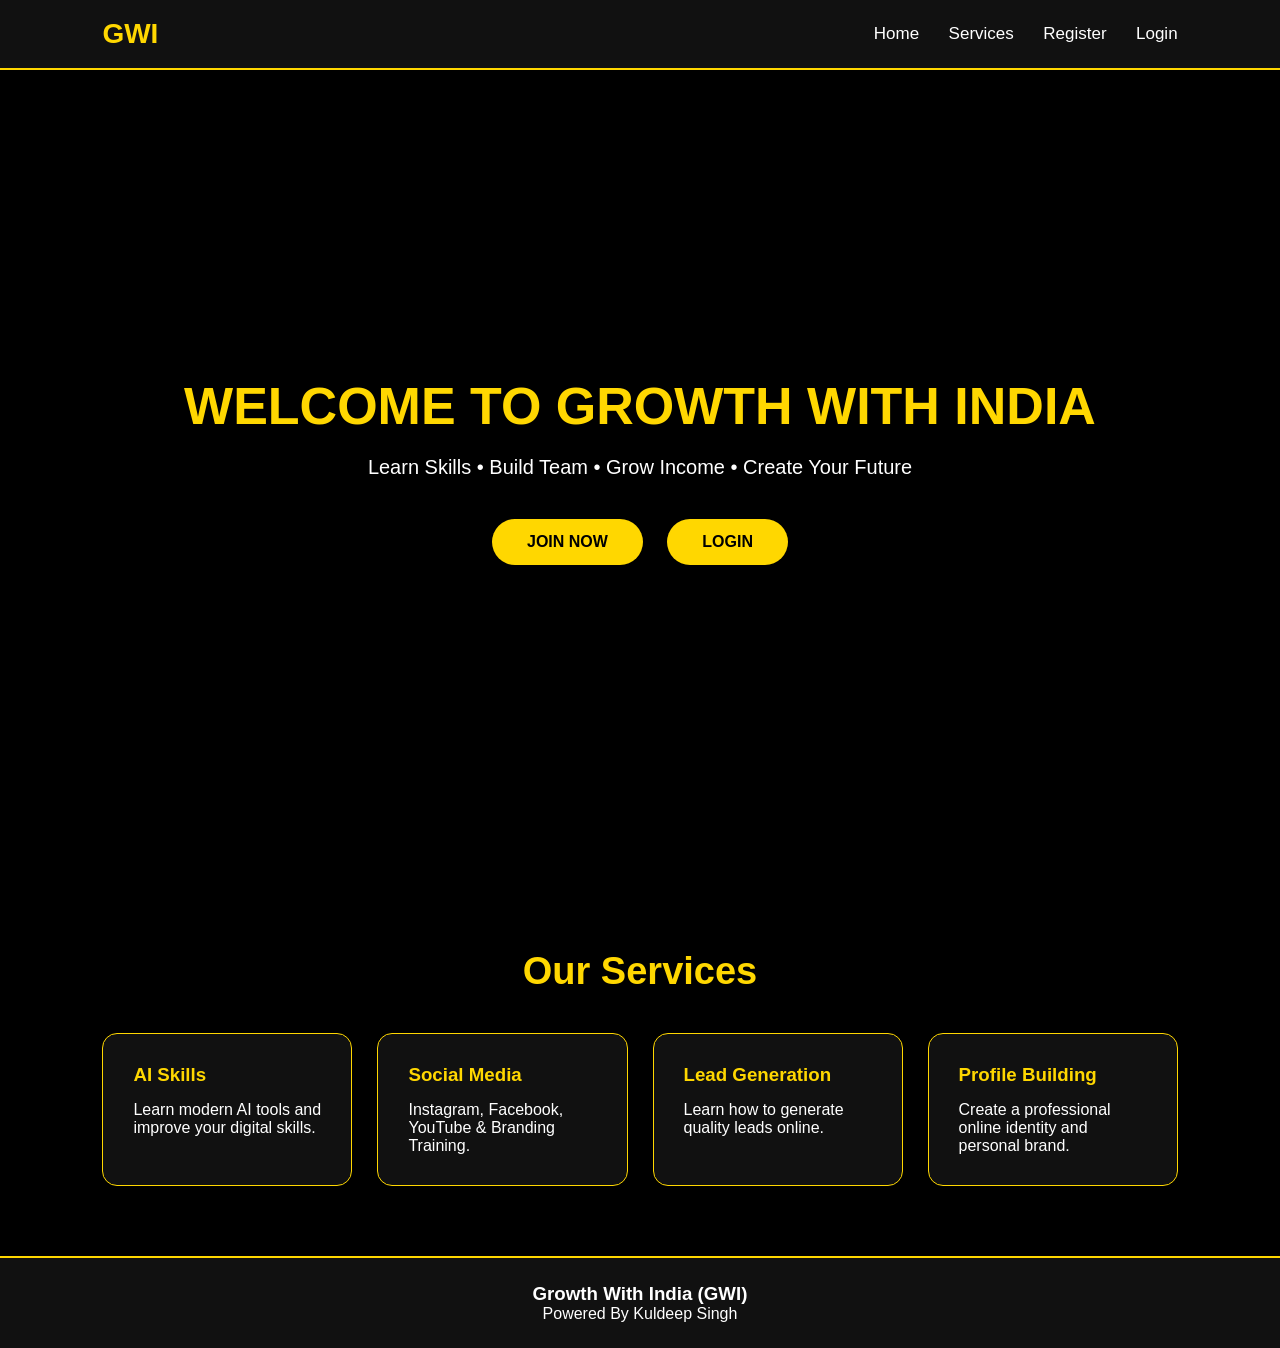
<file: index.html>
<!DOCTYPE html>
<html lang="en">
<head>
<meta charset="UTF-8">
<meta name="viewport" content="width=device-width, initial-scale=1.0">

<title>Growth With India (GWI)</title>

<style>

*{
margin:0;
padding:0;
box-sizing:border-box;
font-family:Arial,sans-serif;
}

body{
background:#000;
color:#fff;
}

header{
display:flex;
justify-content:space-between;
align-items:center;
padding:18px 8%;
background:#111;
border-bottom:2px solid gold;
position:sticky;
top:0;
}

.logo{
font-size:28px;
font-weight:bold;
color:gold;
}

nav a{
color:white;
text-decoration:none;
margin-left:25px;
font-size:17px;
transition:.3s;
}

nav a:hover{
color:gold;
}

.hero{
height:90vh;
display:flex;
justify-content:center;
align-items:center;
text-align:center;
padding:20px;
background:linear-gradient(rgba(0,0,0,.75),rgba(0,0,0,.75));
}

.hero h1{
font-size:52px;
color:gold;
margin-bottom:20px;
}

.hero p{
font-size:20px;
margin-bottom:30px;
}

.btn{
display:inline-block;
padding:14px 35px;
background:gold;
color:black;
text-decoration:none;
font-weight:bold;
border-radius:40px;
margin:10px;
transition:.3s;
}

.btn:hover{
background:white;
}

section{
padding:70px 8%;
}

.title{
text-align:center;
font-size:38px;
color:gold;
margin-bottom:40px;
}

.cards{
display:grid;
grid-template-columns:repeat(auto-fit,minmax(250px,1fr));
gap:25px;
}

.card{
background:#111;
padding:30px;
border:1px solid gold;
border-radius:15px;
transition:.3s;
}

.card:hover{
transform:translateY(-8px);
}

.card h3{
color:gold;
margin-bottom:15px;
}

footer{
text-align:center;
padding:25px;
background:#111;
border-top:2px solid gold;
}

</style>

</head>

<body>

<header>

<div class="logo">GWI</div>

<nav>
<a href="#">Home</a>
<a href="#services">Services</a>
<a href="register.html">Register</a>
<a href="login.html">Login</a>
</nav>

</header>

<section class="hero">

<div>

<h1>WELCOME TO GROWTH WITH INDIA</h1>

<p>Learn Skills • Build Team • Grow Income • Create Your Future</p>

<a href="register.html" class="btn">JOIN NOW</a>

<a href="login.html" class="btn">LOGIN</a>

</div>

</section>

<section id="services">

<h2 class="title">Our Services</h2>

<div class="cards">

<div class="card">
<h3>AI Skills</h3>
<p>Learn modern AI tools and improve your digital skills.</p>
</div>

<div class="card">
<h3>Social Media</h3>
<p>Instagram, Facebook, YouTube & Branding Training.</p>
</div>

<div class="card">
<h3>Lead Generation</h3>
<p>Learn how to generate quality leads online.</p>
</div>

<div class="card">
<h3>Profile Building</h3>
<p>Create a professional online identity and personal brand.</p>
</div>

</div>

</section>

<footer>

<h3>Growth With India (GWI)</h3>

<p>Powered By Kuldeep Singh</p>

</footer>

</body>
</html>
</file>
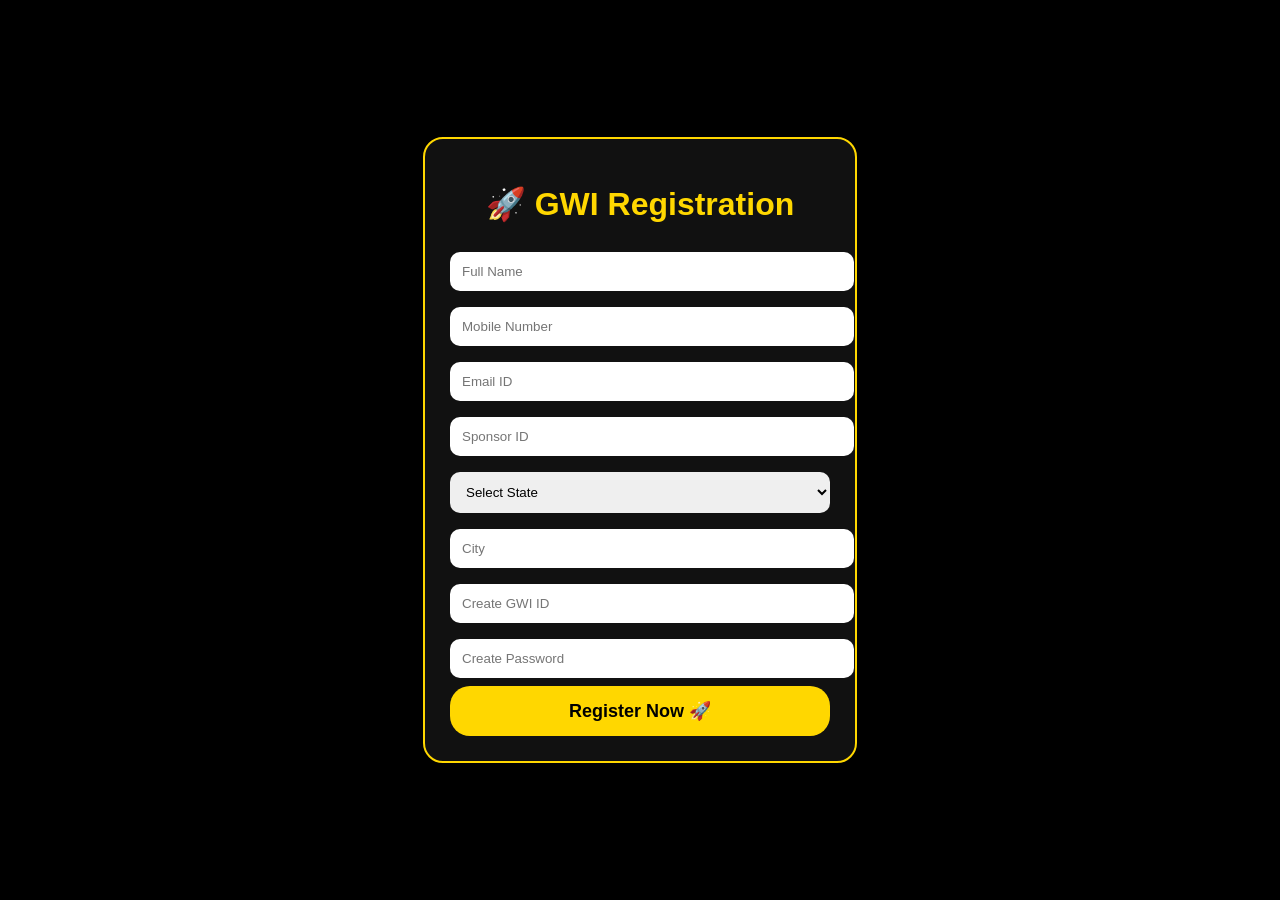
<file: register.html>
<!DOCTYPE html>
<html>
<head>

<title>GWI Registration</title>

<meta name="viewport" content="width=device-width, initial-scale=1.0">

<style>
body{
margin:0;
background:#000;
color:white;
font-family:Arial;
display:flex;
justify-content:center;
align-items:center;
min-height:100vh;
}

.box{
width:90%;
max-width:380px;
background:#111;
padding:25px;
border-radius:20px;
border:2px solid gold;
}

h1{
color:gold;
text-align:center;
}

input,select{
width:100%;
padding:12px;
margin:8px 0;
border-radius:10px;
border:none;
}

button{
width:100%;
padding:14px;
background:gold;
border:none;
border-radius:20px;
font-weight:bold;
font-size:18px;
}
</style>

</head>

<body>

<div class="box">

<h1>🚀 GWI Registration</h1>

<input id="name" placeholder="Full Name">

<input id="mobile" placeholder="Mobile Number">

<input id="email" placeholder="Email ID">

<input id="sponsor" placeholder="Sponsor ID">

<select id="state">
<option value="">Select State</option>
<option>Rajasthan</option>
<option>Delhi</option>
<option>Gujarat</option>
<option>Other</option>
</select>

<input id="city" placeholder="City">

<input id="gwiid" placeholder="Create GWI ID">

<input id="password" type="password" placeholder="Create Password">


<button onclick="registerUser()">Register Now 🚀</button>

</div>


<script>

function registerUser(){

let user={
name:name.value,
mobile:mobile.value,
email:email.value,
sponsor:sponsor.value,
state:state.value,
city:city.value,
gwiid:gwiid.value,
password:password.value
};


localStorage.setItem("gwiUser",JSON.stringify(user));


alert("Registration Successful");


window.location.href="login.html";

}

</script>


</body>
</html>
</file>
